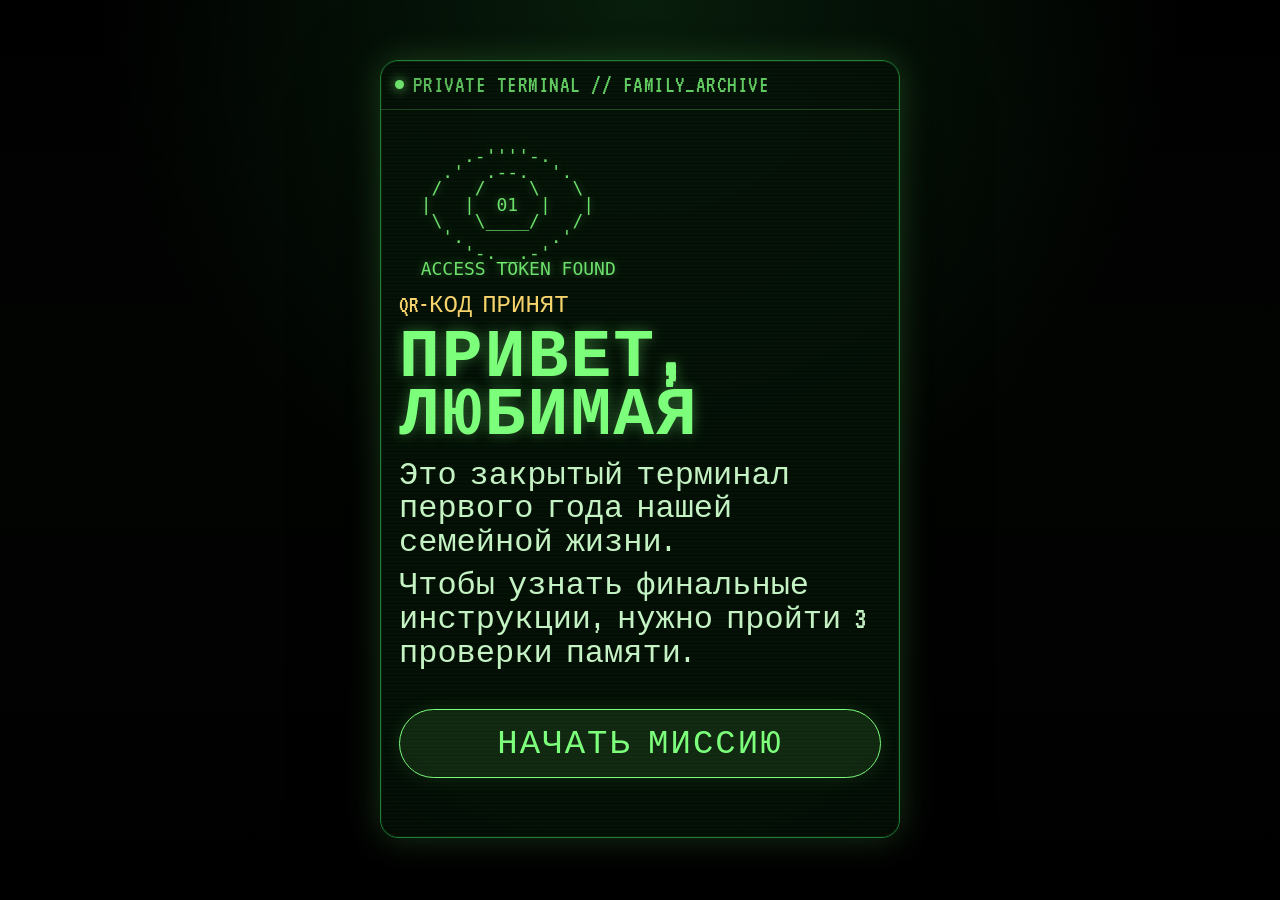
<file: index.html>
<!doctype html>
<html lang="ru">
<head>
  <meta charset="utf-8" />
  <meta name="viewport" content="width=device-width, initial-scale=1, viewport-fit=cover" />
  <meta name="theme-color" content="#020402" />
  <meta name="description" content="Семейный квест к годовщине" />
  <title>ACCESS: YEAR_01</title>
  <link rel="preconnect" href="https://fonts.googleapis.com">
  <link rel="preconnect" href="https://fonts.gstatic.com" crossorigin>
  <link href="https://fonts.googleapis.com/css2?family=VT323&display=swap" rel="stylesheet">
  <link rel="stylesheet" href="./style.css" />
</head>
<body>
  <main class="terminal-shell" aria-live="polite">
    <section class="screen" id="screen">
      <div class="scanlines" aria-hidden="true"></div>
      <header class="terminal-header">
        <span class="status-dot"></span>
        <span>PRIVATE TERMINAL // FAMILY_ARCHIVE</span>
      </header>

      <div class="terminal-body">
        <pre class="ascii" id="ascii" aria-hidden="true"></pre>
        <p class="kicker" id="kicker">SECURE CONNECTION ESTABLISHED</p>
        <h1 id="title">ГОД 01</h1>
        <div class="copy" id="copy"></div>
        <div class="answers" id="answers"></div>
        <button class="primary" id="nextBtn" type="button">НАЧАТЬ</button>
        <p class="hint" id="hint"></p>
      </div>
    </section>
  </main>

  <script src="./script.js"></script>
</body>
</html>
</file>
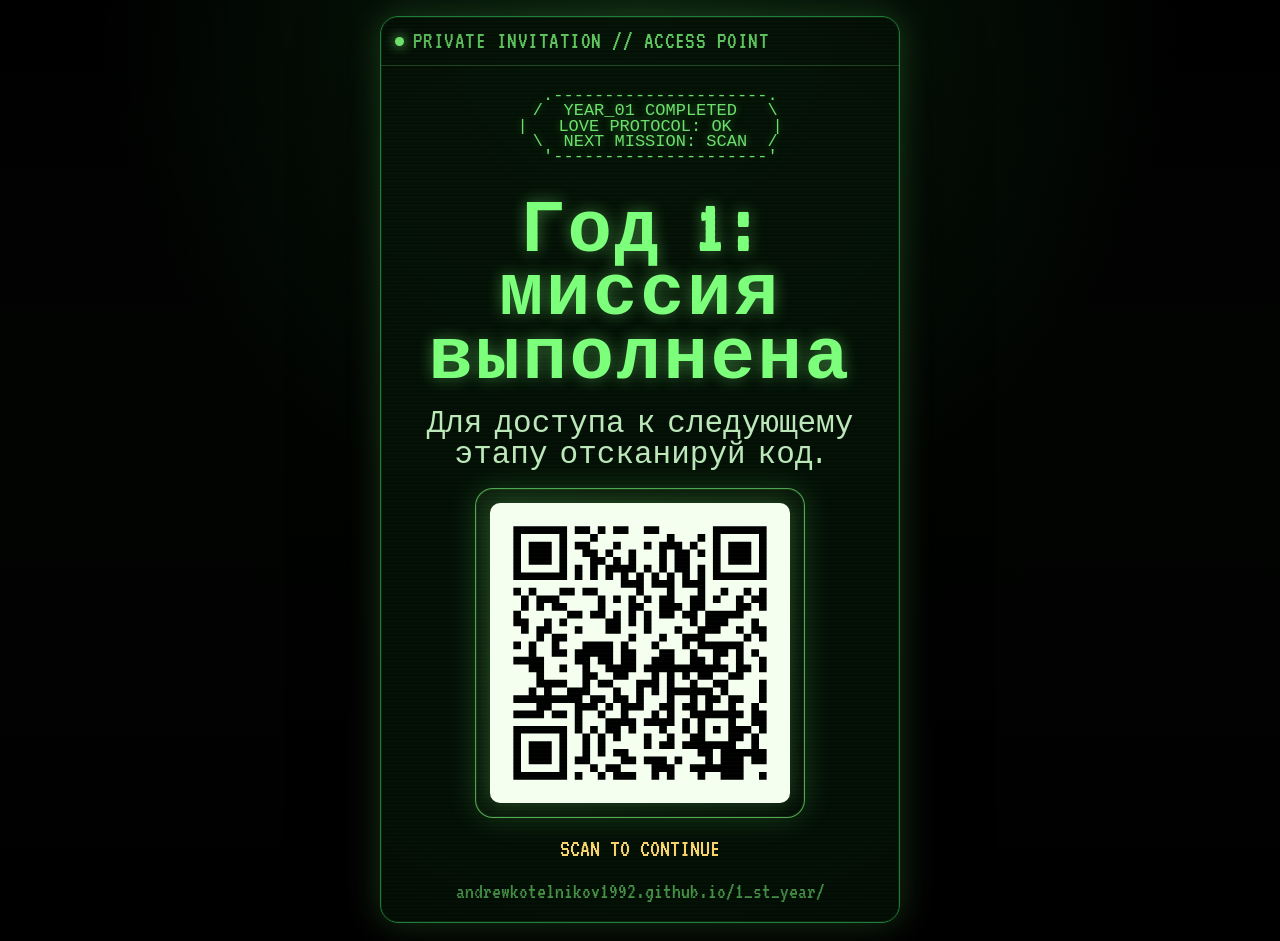
<file: invite.html>
<!doctype html>
<html lang="ru">
<head>
  <meta charset="utf-8" />
  <meta name="viewport" content="width=device-width, initial-scale=1, viewport-fit=cover" />
  <meta name="theme-color" content="#020402" />
  <meta name="description" content="QR-приглашение на годовщину" />
  <title>Год 1: миссия выполнена</title>
  <link rel="preconnect" href="https://fonts.googleapis.com">
  <link rel="preconnect" href="https://fonts.gstatic.com" crossorigin>
  <link href="https://fonts.googleapis.com/css2?family=VT323&display=swap" rel="stylesheet">
  <link rel="stylesheet" href="./style.css" />
  <style>
    .invite-body {
      justify-content: center;
      align-items: center;
      text-align: center;
      gap: 18px;
    }

    .invite-title {
      margin: 0;
      font-size: clamp(42px, 12vw, 74px);
      line-height: 0.86;
      letter-spacing: 0.035em;
      text-shadow: 0 0 16px rgba(124,255,122,0.42);
    }

    .invite-subtitle {
      margin: 0;
      color: rgba(207, 255, 205, 0.9);
      font-size: clamp(22px, 6vw, 31px);
      line-height: 1.02;
    }

    .qr-frame {
      width: min(78vw, 330px);
      aspect-ratio: 1;
      display: grid;
      place-items: center;
      padding: 14px;
      border: 1px solid rgba(124,255,122,0.62);
      border-radius: 18px;
      background:
        linear-gradient(135deg, rgba(124,255,122,0.1), rgba(124,255,122,0.02)),
        rgba(0,0,0,0.38);
      box-shadow:
        0 0 0 1px rgba(124,255,122,0.08) inset,
        0 0 30px rgba(124,255,122,0.18);
    }

    .qr-frame img {
      width: 100%;
      height: 100%;
      display: block;
      border-radius: 10px;
      background: #f4fff0;
      padding: 8px;
      filter: drop-shadow(0 0 10px rgba(124,255,122,0.24));
    }

    .terminal-note {
      margin: 0;
      color: var(--amber);
      font-size: clamp(18px, 5.4vw, 25px);
      line-height: 1.05;
    }

    .tiny-link {
      color: rgba(124,255,122,0.55);
      text-decoration: none;
      font-size: clamp(17px, 4.8vw, 22px);
      overflow-wrap: anywhere;
    }

    .invite-ascii {
      min-height: auto;
      margin-bottom: 0;
      font-size: clamp(12px, 3vw, 17px);
    }
  </style>
</head>
<body>
  <main class="terminal-shell">
    <section class="screen">
      <div class="scanlines" aria-hidden="true"></div>
      <header class="terminal-header">
        <span class="status-dot"></span>
        <span>PRIVATE INVITATION // ACCESS POINT</span>
      </header>

      <div class="terminal-body invite-body">
        <pre class="ascii invite-ascii" aria-hidden="true">
    .---------------------.
   /  YEAR_01 COMPLETED   \
  |   LOVE PROTOCOL: OK    |
   \  NEXT MISSION: SCAN  /
    '---------------------'
        </pre>

        <h1 class="invite-title">Год 1:<br>миссия выполнена</h1>
        <p class="invite-subtitle">Для доступа к следующему этапу отсканируй код.</p>

        <a class="qr-frame" href="./" aria-label="Открыть игру-квест">
          <img src="./qr-code.svg" alt="QR-код, ведущий на страницу с игрой" />
        </a>

        <p class="terminal-note">SCAN TO CONTINUE</p>
        <a class="tiny-link" href="./">andrewkotelnikov1992.github.io/1_st_year/</a>
      </div>
    </section>
  </main>
</body>
</html>
</file>
<file: style.css>
:root {
  --bg: #020402;
  --green: #7CFF7A;
  --green-soft: #3ee65f;
  --green-dim: #1d7f36;
  --amber: #f7d36b;
  --danger: #ff6b6b;
  --panel: rgba(4, 16, 6, 0.88);
  --shadow: rgba(124, 255, 122, 0.2);
}

* { box-sizing: border-box; }

html, body { min-height: 100%; }

body {
  margin: 0;
  color: var(--green);
  background:
    radial-gradient(circle at 50% 0%, rgba(73, 255, 105, 0.12), transparent 34rem),
    linear-gradient(180deg, #000 0%, var(--bg) 45%, #000 100%);
  font-family: "VT323", "Courier New", monospace;
  overflow-x: hidden;
}

button, input { font: inherit; }

.terminal-shell {
  min-height: 100svh;
  display: grid;
  place-items: center;
  padding: max(16px, env(safe-area-inset-top)) 14px max(18px, env(safe-area-inset-bottom));
}

.screen {
  position: relative;
  width: min(100%, 520px);
  min-height: min(760px, calc(100svh - 32px));
  border: 1px solid var(--green-dim);
  border-radius: 18px;
  background: var(--panel);
  box-shadow:
    0 0 0 1px rgba(124, 255, 122, 0.08) inset,
    0 0 34px var(--shadow),
    0 24px 80px rgba(0,0,0,0.7);
  overflow: hidden;
}

.screen::before {
  content: "";
  position: absolute;
  inset: -24%;
  pointer-events: none;
  background: radial-gradient(circle at center, transparent 0%, transparent 54%, rgba(0,0,0,0.58) 100%);
  z-index: 3;
}

.scanlines {
  position: absolute;
  inset: 0;
  pointer-events: none;
  z-index: 4;
  opacity: 0.18;
  background: repeating-linear-gradient(
    to bottom,
    rgba(124, 255, 122, 0.12),
    rgba(124, 255, 122, 0.12) 1px,
    transparent 1px,
    transparent 4px
  );
  mix-blend-mode: screen;
}

.terminal-header {
  position: relative;
  z-index: 2;
  display: flex;
  align-items: center;
  gap: 9px;
  padding: 12px 14px;
  border-bottom: 1px solid rgba(124, 255, 122, 0.22);
  color: rgba(124,255,122,0.78);
  font-size: clamp(18px, 5.2vw, 24px);
  letter-spacing: 0.02em;
}

.status-dot {
  width: 9px;
  height: 9px;
  border-radius: 99px;
  background: var(--green);
  box-shadow: 0 0 12px var(--green);
  animation: pulse 1.5s infinite;
}

.terminal-body {
  position: relative;
  z-index: 2;
  display: flex;
  min-height: calc(min(760px, 100svh - 32px) - 51px);
  flex-direction: column;
  padding: 22px 18px 20px;
}

.ascii {
  min-height: 124px;
  margin: 0 0 14px;
  white-space: pre;
  line-height: 0.9;
  color: rgba(124,255,122,0.86);
  text-shadow: 0 0 9px rgba(124,255,122,0.38);
  font-size: clamp(13px, 3.2vw, 18px);
  overflow: hidden;
}

.kicker {
  margin: 0 0 8px;
  color: var(--amber);
  font-size: clamp(18px, 5vw, 24px);
}

h1 {
  margin: 0 0 14px;
  font-size: clamp(42px, 13vw, 68px);
  line-height: 0.86;
  letter-spacing: 0.03em;
  color: var(--green);
  text-shadow: 0 0 14px rgba(124,255,122,0.36);
}

.copy {
  min-height: 110px;
  margin-bottom: 16px;
  font-size: clamp(23px, 6.5vw, 32px);
  line-height: 1.05;
  color: rgba(207, 255, 205, 0.95);
}

.copy p { margin: 0 0 10px; }
.copy strong { color: #fff9c9; font-weight: normal; }

.answers {
  display: grid;
  gap: 10px;
  margin: 0 0 14px;
}

.answer {
  width: 100%;
  padding: 13px 13px 12px;
  min-height: 54px;
  border: 1px solid rgba(124,255,122,0.38);
  border-radius: 12px;
  background: rgba(0,0,0,0.28);
  color: rgba(207, 255, 205, 0.96);
  text-align: left;
  font-size: clamp(22px, 6.1vw, 29px);
  line-height: 0.98;
  cursor: pointer;
  transition: transform .13s ease, background .13s ease, border-color .13s ease;
}

.answer:active { transform: scale(0.985); }
.answer:hover, .answer:focus-visible {
  outline: none;
  border-color: var(--green);
  background: rgba(124,255,122,0.08);
}

.answer.correct {
  border-color: var(--green);
  background: rgba(124,255,122,0.16);
  color: #f3fff1;
}

.answer.wrong {
  border-color: rgba(255,107,107,0.72);
  color: #ffd4d4;
  background: rgba(255,107,107,0.08);
}

.primary {
  width: 100%;
  margin-top: auto;
  padding: 15px 16px 14px;
  border: 1px solid var(--green);
  border-radius: 999px;
  background: rgba(124,255,122,0.1);
  color: var(--green);
  text-transform: uppercase;
  font-size: clamp(25px, 7vw, 34px);
  letter-spacing: 0.06em;
  cursor: pointer;
  box-shadow: 0 0 18px rgba(124,255,122,0.12);
}

.primary:disabled {
  opacity: 0.38;
  cursor: not-allowed;
}

.hint {
  min-height: 28px;
  margin: 11px 0 0;
  color: rgba(124,255,122,0.68);
  font-size: clamp(18px, 5vw, 24px);
  line-height: 1.05;
}

.final-card {
  padding: 15px;
  border: 1px solid rgba(247,211,107,0.68);
  border-radius: 14px;
  color: #fff8c9;
  background: rgba(247,211,107,0.07);
  box-shadow: 0 0 22px rgba(247,211,107,0.08);
}

.final-card p { margin: 0 0 10px; }
.final-card .big { font-size: 1.18em; color: #fff; }

@keyframes pulse {
  0%, 100% { opacity: .45; }
  50% { opacity: 1; }
}

@media (max-width: 380px) {
  .terminal-shell { padding-inline: 9px; }
  .terminal-body { padding-inline: 13px; }
  .ascii { min-height: 104px; }
}

@media (prefers-reduced-motion: reduce) {
  *, *::before, *::after { animation: none !important; transition: none !important; }
}
</file>
